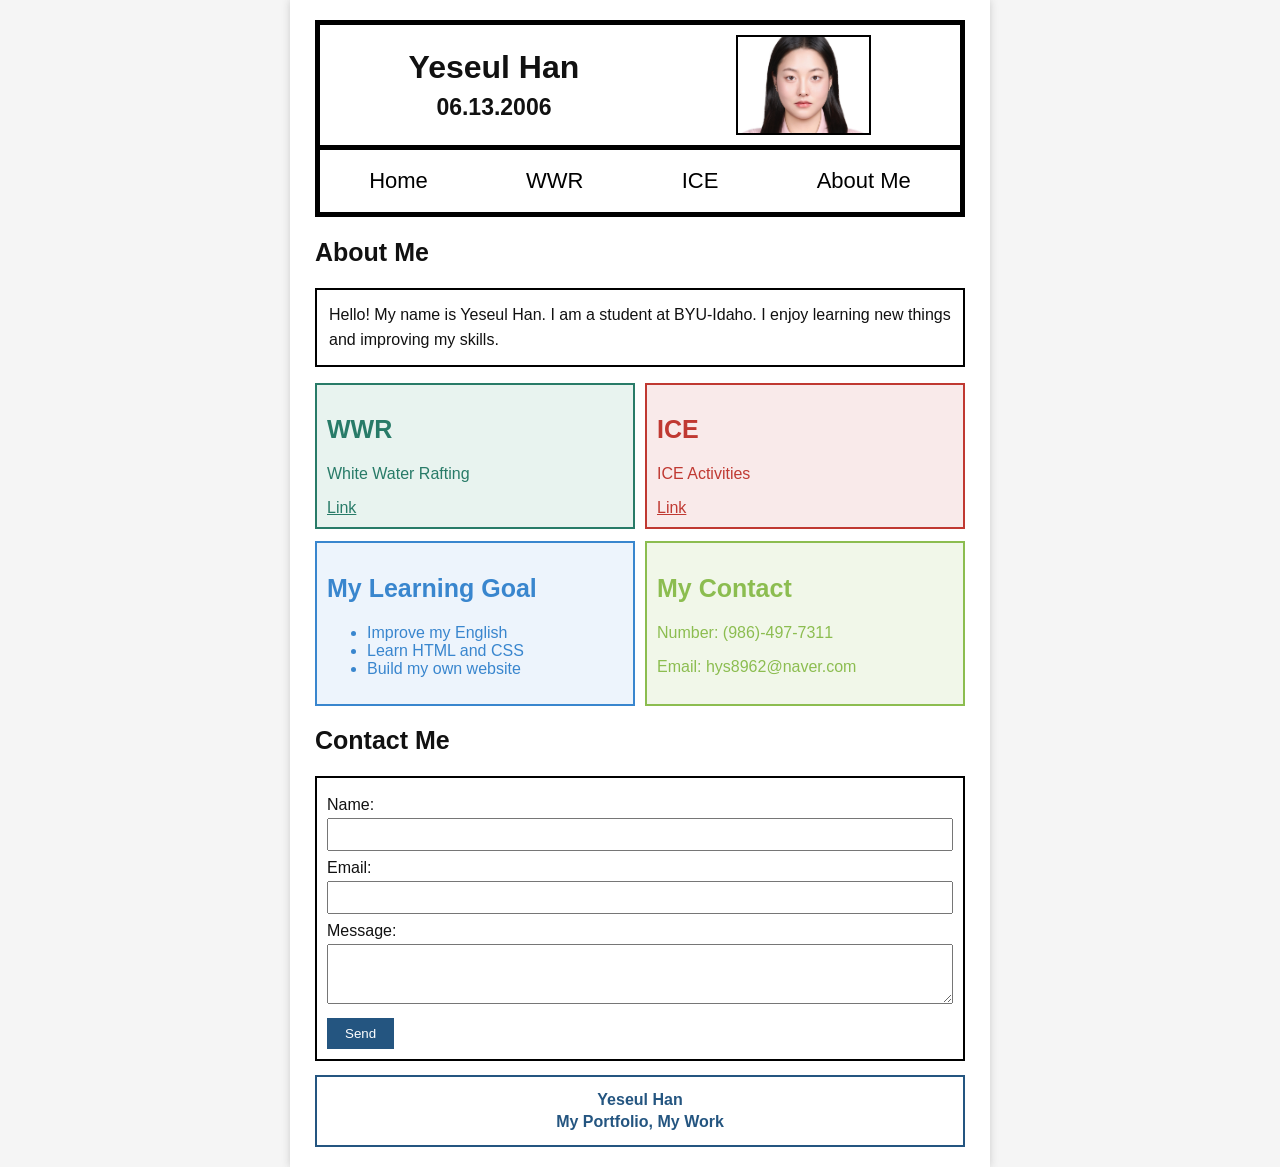
<file: index.html>
<!DOCTYPE html>
<html lang="en">
<head>
    <meta charset="UTF-8">
    <meta name="viewport" content="width=device-width, initial-scale=1.0">
    <title>Yeseul Han | My Portfolio</title>
    <link rel="stylesheet" href="styles/style.css">
</head>

<body>
    <div id="content">

        <header>
            <div class="top">
                <div class="name">
                    <h1>Yeseul Han</h1>
                    <p>06.13.2006</p>
                </div>

                <img src="images/wwr/images/profile.jpg" alt="My profile picture">
            </div>

            <nav>
                <a href="index.html">Home</a>
                <a href="wwr/index.html">WWR</a>
                <a href="ice.html">ICE</a>
                <a href="aboutme.html">About Me</a>
            </nav>
        </header>

        <main>
            <section id="about">
                <h2>About Me</h2>
                <p>
                    Hello! My name is Yeseul Han.
                    I am a student at BYU-Idaho.
                    I enjoy learning new things and improving my skills.
                </p>
            </section>

            <div class="two-columns">
                <section class="wwr">
                    <h2>WWR</h2>
                    <p>White Water Rafting</p>
                    <a href="wwr/index.html">Link</a>
                </section>

                <section class="ice">
                    <h2>ICE</h2>
                    <p>ICE Activities</p>
                    <a href="ice.html">Link</a>
                </section>
            </div>

            <div class="two-columns">
                <section class="learning">
                    <h2>My Learning Goal</h2>
                    <ul>
                        <li>Improve my English</li>
                        <li>Learn HTML and CSS</li>
                        <li>Build my own website</li>
                    </ul>
                </section>

                <section class="contact-info">
                    <h2>My Contact</h2>
                    <p>Number: (986)-497-7311</p>
                    <p>Email: hys8962@naver.com</p>
                </section>
            </div>

            <section class="contact-form">
                <h2>Contact Me</h2>

                <form action="#" method="get">
                    <label for="name">Name:</label>
                    <input type="text" id="name" name="name">

                    <label for="email">Email:</label>
                    <input type="email" id="email" name="email">

                    <label for="message">Message:</label>
                    <textarea id="message" name="message"></textarea>

                    <button type="submit">Send</button>
                </form>
            </section>
        </main>

        <footer>
            <p>Yeseul Han</p>
            <p>My Portfolio, My Work</p>
        </footer>

    </div>
</body>
</html>
</file>
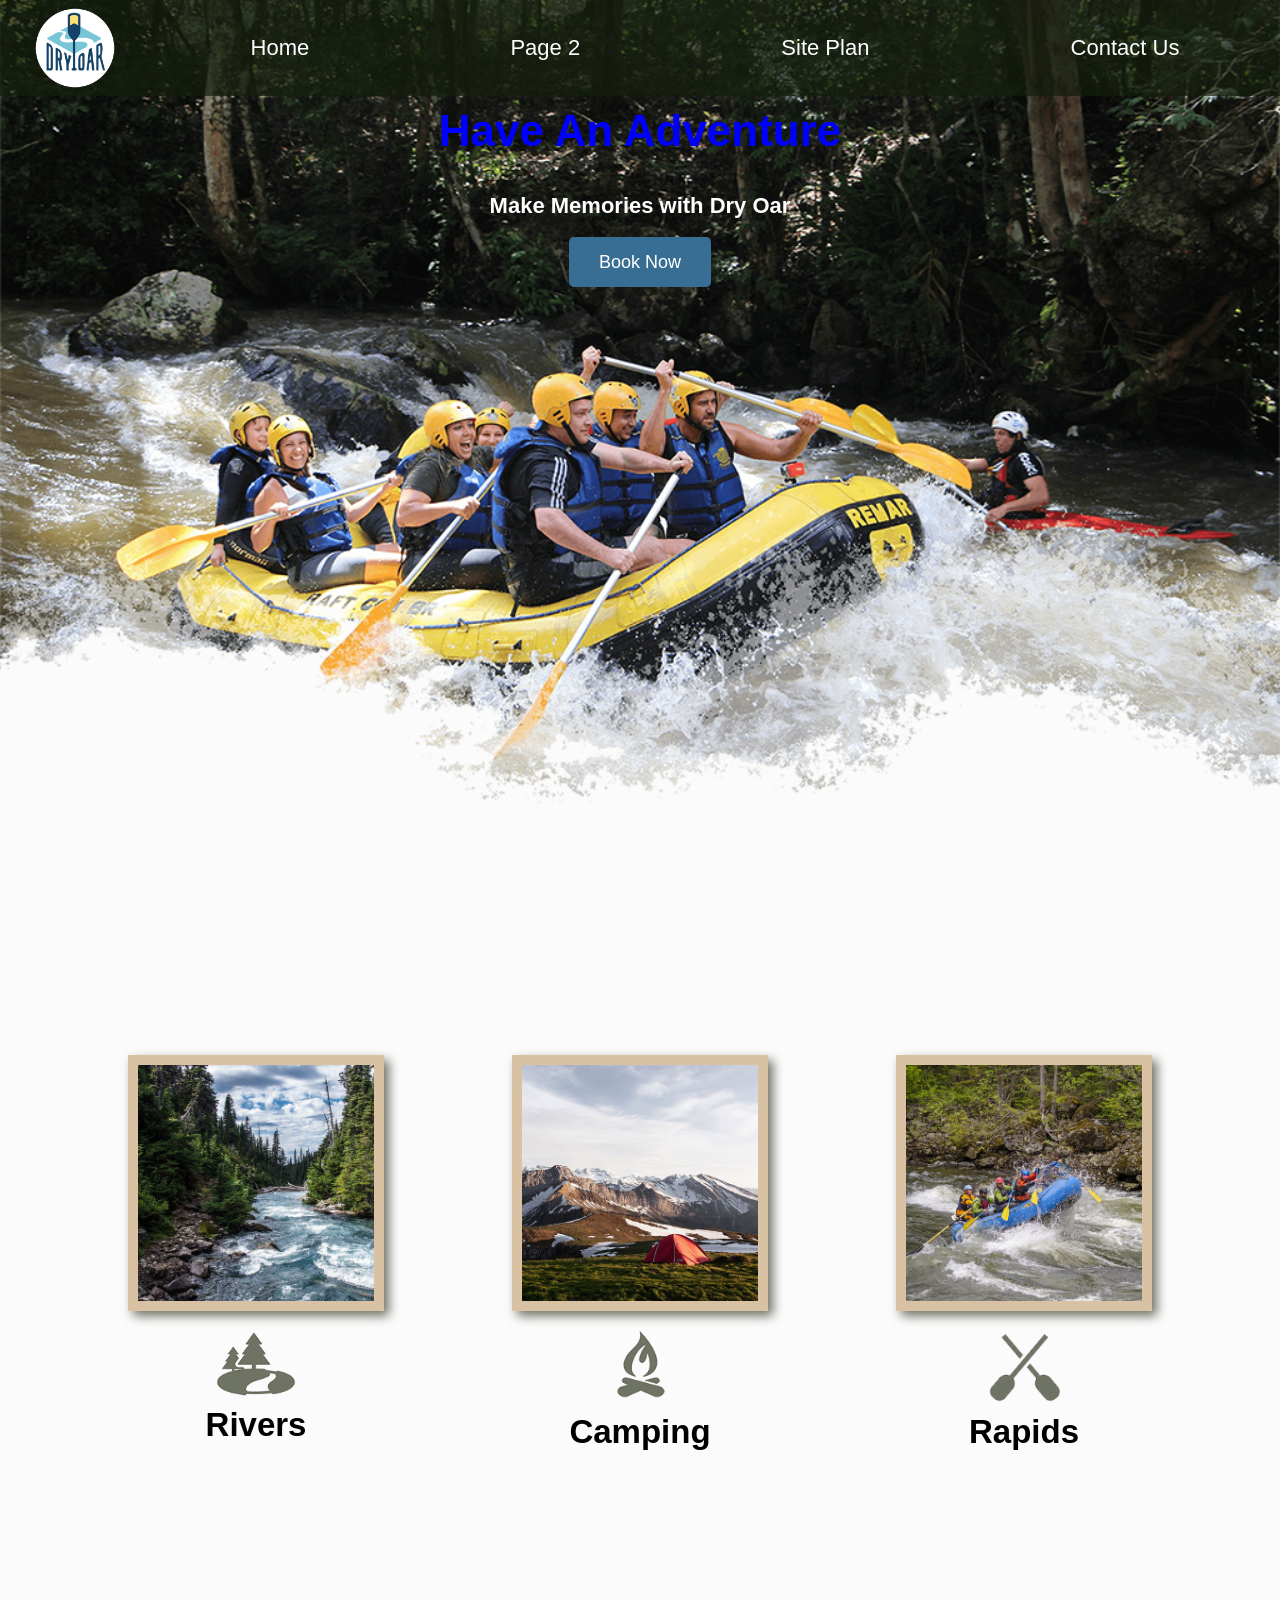
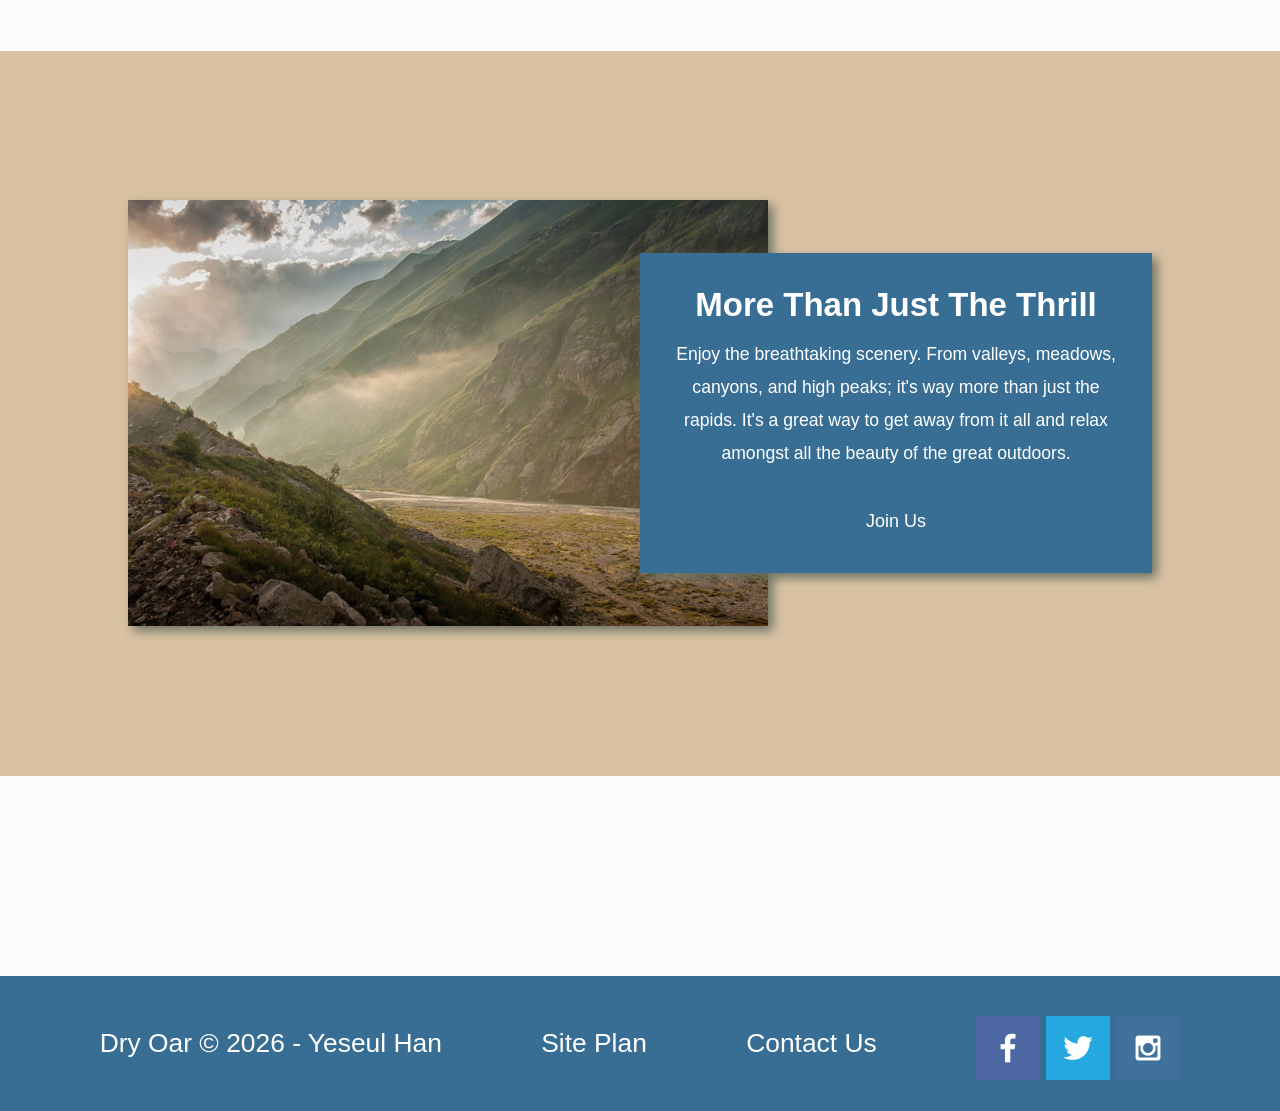
<file: images/wwr/index.html>
<!DOCTYPE html>
<html lang="en">
<head>
    <meta charset="UTF-8">
    <meta name="viewport" content="width=device-width, initial-scale=1.0">
    <title>Whitewater Rafting Vacations | Dry Oar Boating | Home</title>
    <link rel="stylesheet" href="styles/style.css">
</head>

<body>
    <div id="content">

        <header>
            <a id="logo_link" href="index.html">
                <img class="logo" src="images/logo.png" alt="Dry Oar Logo">
            </a>

            <nav>
                <a href="index.html">Home</a>
                <a href="#">Page 2</a>
                <a href="site-plan-rafting.html">Site Plan</a>
                <a href="contactus.html">Contact Us</a>
            </nav>
        </header>

        <div id="hero">
            <div id="hero-box">
                <img id="hero-img" src="images/hero.png" alt="People enjoying white water rafting">
            </div>

            <section id="hero-msg">
                <h1 class="home-title">Have An Adventure</h1>
                <h4>Make Memories with Dry Oar</h4>

                <div class="button-box">
                    <a class="book" href="contactus.html">Book Now</a>
                </div>
            </section>
        </div>

        <main class="home-grid">

            <section class="rivers-card">
                <img class="card-img" src="images/rivers.jpg" alt="river in forest">
                <img class="icon" src="images/river_icon.png" alt="river icon">
                <h2>Rivers</h2>
            </section>

            <section class="camping-card">
                <img class="card-img" src="images/camping.jpg" alt="tent in mountains">
                <img class="icon" src="images/fire_icon.png" alt="fire icon">
                <h2>Camping</h2>
            </section>

            <section class="rapids-card">
                <img class="card-img" src="images/rapids.jpg" alt="rafting boat">
                <img class="icon" src="images/oars.png" alt="oars icon">
                <h2>Rapids</h2>
            </section>

            <div id="background"></div>

            <img class="mountains" src="images/mountains.jpg" alt="Misty mountains">

            <section class="msg">
                <h2>More Than Just The Thrill</h2>
                <p>
                    Enjoy the breathtaking scenery. From valleys, meadows, canyons, and high peaks;
                    it's way more than just the rapids. It's a great way to get away from it all and
                    relax amongst all the beauty of the great outdoors.
                </p>
                <a class="join" href="rivers.html">Join Us</a>
            </section>

        </main>

        <footer>
            <p>Dry Oar &copy; 2026 - Yeseul Han</p>
            <p><a href="site-plan-rafting.html">Site Plan</a></p>
            <p><a href="contactus.html">Contact Us</a></p>

            <div class="social">
                <a href="https://facebook.com" target="_blank">
                    <img src="images/facebook.png" alt="fb icon">
                </a>

                <a href="https://twitter.com" target="_blank">
                    <img src="images/twitter.png" alt="twitter icon">
                </a>

                <a href="https://instagram.com" target="_blank">
                    <img src="images/instagram.png" alt="instagram icon">
                </a>
            </div>
        </footer>

    </div>
</body>
</html>
</file>
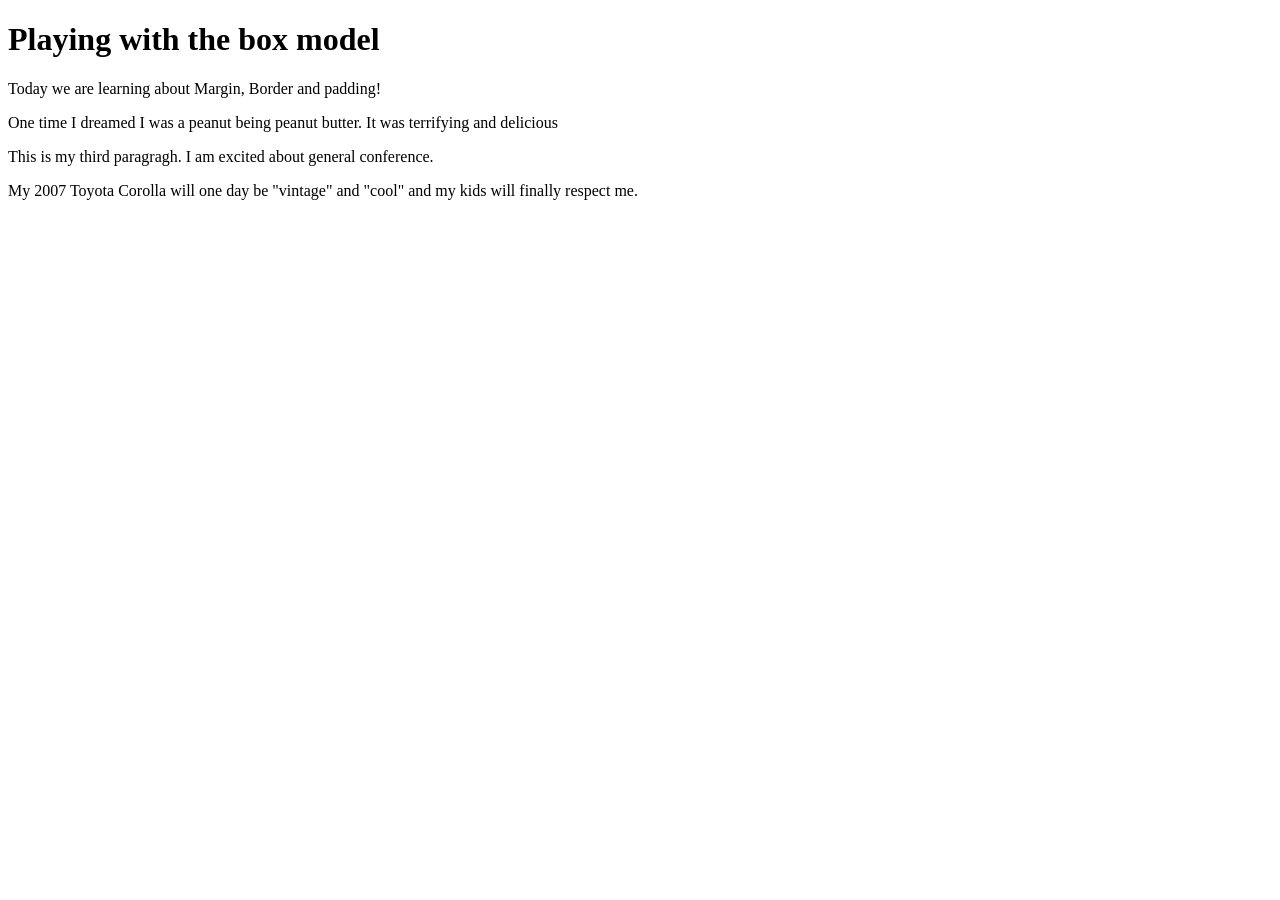
<file: ice/box-model.html>
<!DOCTYPE html>
<html lang="en">
    <head>

    </head>
    <body>
        <h1>Playing with the box model</h1>
        <p>Today we are learning about Margin, Border and padding!</p>
        <p id="product descriptiion">One time I dreamed I was a peanut being peanut butter. It was terrifying and delicious</p>
        <p>This is my third paragragh. I am excited about general conference.</p>
        <div>
            <p>My 2007 Toyota Corolla will one day be "vintage" and "cool" and my kids will finally respect me.</p>
        </div>
    </body>
</html>
</file>
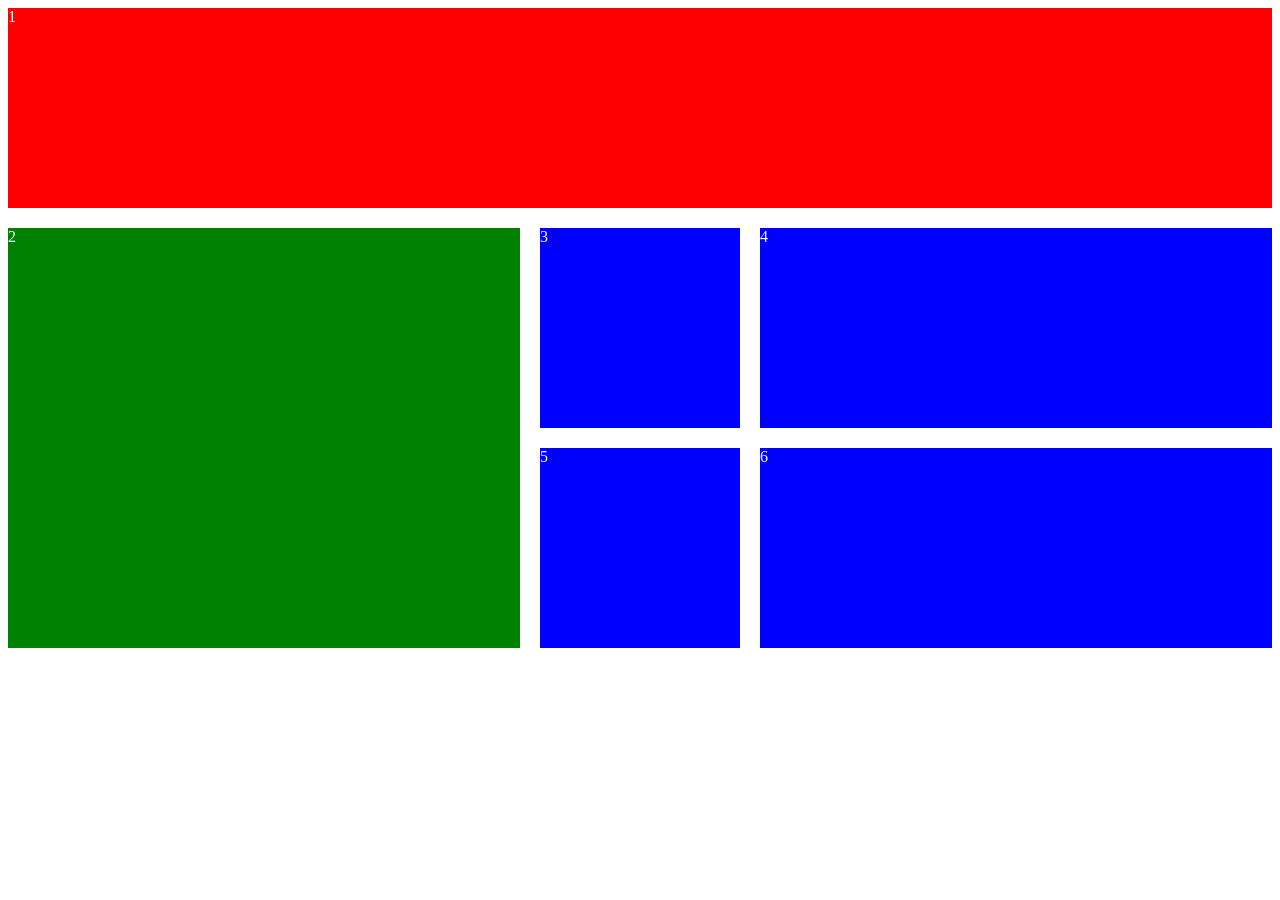
<file: ice/grid-intro.html>
<!DOCTYPE html>
<html lang=""en>
<head>
    <title>Document</title>
    <style>
        div {
            height: 200px;
            background-color: blue;
            color: white
        }
        
        body {
            display: grid;
            grid-template-columns: 1fr 200px 1fr;
            gap: 20px;
        }

        #first-div {
            background-color: red;
            grid-column: 1 / 4;
        } 

        div:nth-child(2) {
            background-color: green;
            grid-row: 2 / 4;
            height: 100%;
        }
    </style>
</head>
<body>
    <div id="first-div">1</div>
    <div>2</div>
    <div>3</div>
    <div>4</div>
    <div>5</div>
    <div>6</div>
</body>
</html>
</file>
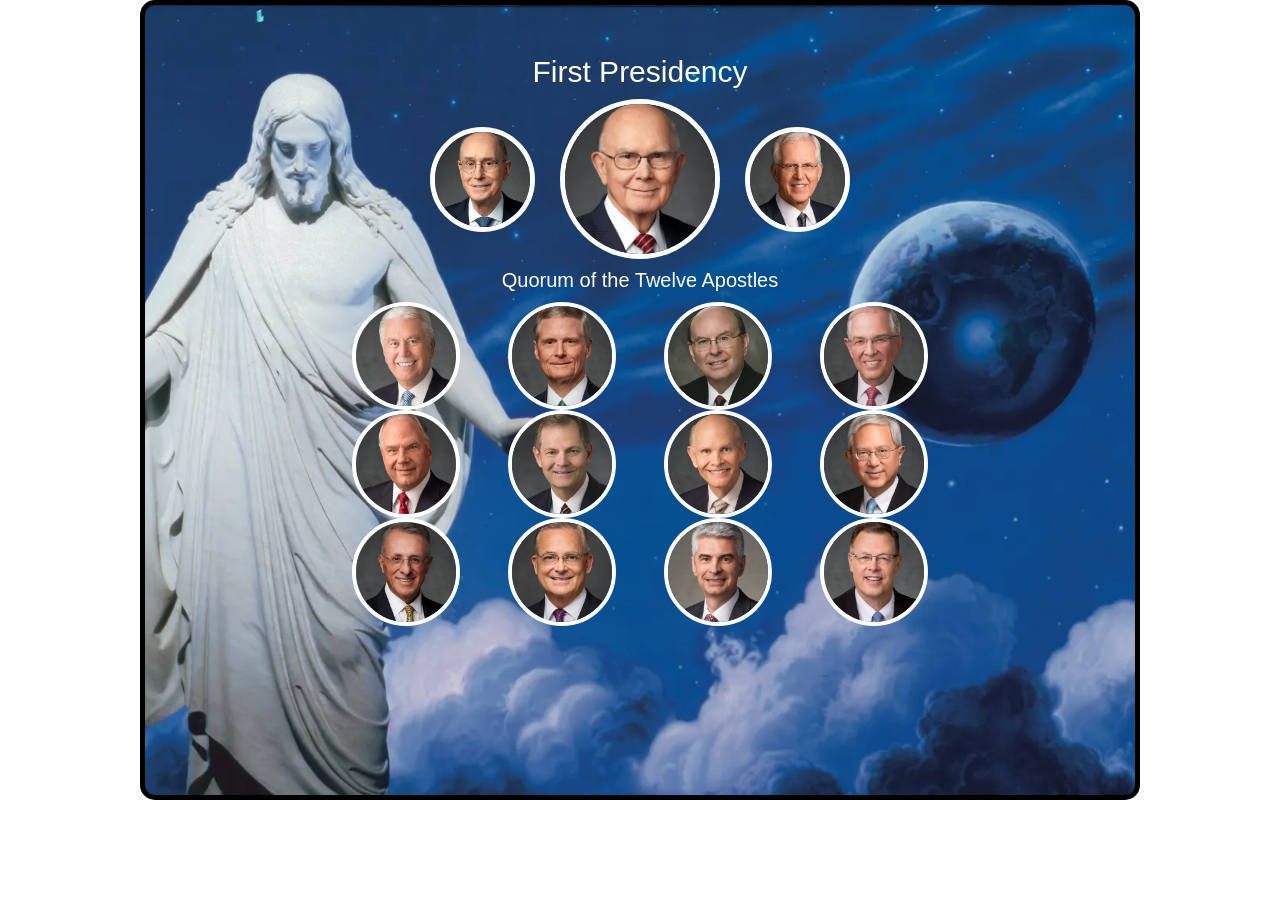
<file: ice/apostle_spotlight/apostles.html>
<!DOCTYPE html>
<html lang="en">
<head>
    <meta charset="UTF-8">
    <meta name="viewport" content="width=device-width, initial-scale=1.0">
    <title>Apostles Spotlights</title>
    <style>

        body {
            display: flex;
            justify-content: center;
            margin: 0;
        }
        #apostles-section {
            background-image: url('images/christus.webp');
            background-size: cover;
            background-position: center;
            width: 1000px;
            height: 800px;
            border: 5px solid black;
            border-radius: 15px;
            padding: 50px;
            box-sizing: border-box;
        }

        h1, h2 {
            color: white;
            text-align: center;
            font-weight: normal;
            font-family: Arial, sans-serif;
        }

        h1 {
            font-size: 30px;
            margin:0 0 10px;
        }

        h2 {
            font-size: 20px;
            margin: 10px 0;
        }

        img {
            border-radius: 100%;
            border: 4px solid white;
            object-fit: cover;
            height: 100px;
            width: 100px;
        }

        #first-presidency {
            display: flex;
            justify-content: center;
            align-items: center;
            gap: 25px;
            width: 100%;
            margin: 0 auto;
        }

        #first-presidency img {
            height: 95px;
            width: 95px;
            flex-shrink: 0;
            border-radius: 50%;
            border: 5px solid white;
            object-fit: cover;
        }


        #first-presidency img:nth-child(2) {
            height: 150px;
            width: 150px;
        }

        #apostles {
            display: grid;
            grid-template-columns: 1fr 1fr 1fr 1fr;
            justify-items: center;
            margin-left: 15%;
            margin-right: 15%;
        }

    </style>
</head>
<body>
    <!-- Insert HTML elements here -->
     <div id="apostles-section">
        <h1>First Presidency</h1>
        <div id="first-presidency">
            <img src="images/eyring.webp" alt="President Eyring">
            <img src="images/oaks.webp" alt="President Oaks">
            <img src="images/christofferson.webp" alt="'President Christofferson">
        </div>
        <h2>Quorum of the Twelve Apostles</h2>
        <div id="apostles">
            <img src="images/uchtdorf.webp" alt="apostle">
            <img src="images/bednar.webp" alt="apostle">
            <img src="images/cook.webp" alt="apostle">
            <img src="images/anderson.webp" alt="apostle">
            <img src="images/rasband.webp" alt="apostle">
            <img src="images/stevenson.webp" alt="apostle">
            <img src="images/renlund.webp" alt="apostle">
            <img src="images/gong.webp" alt="apostle">
            <img src="images/soares.webp" alt="apostle">
            <img src="images/kearon.webp" alt="apostle">
            <img src="images/causse.webp" alt="apostle">
            <img src="images/gilbert.webp" alt="apostle">
        </div>

</body>
</html>
</file>
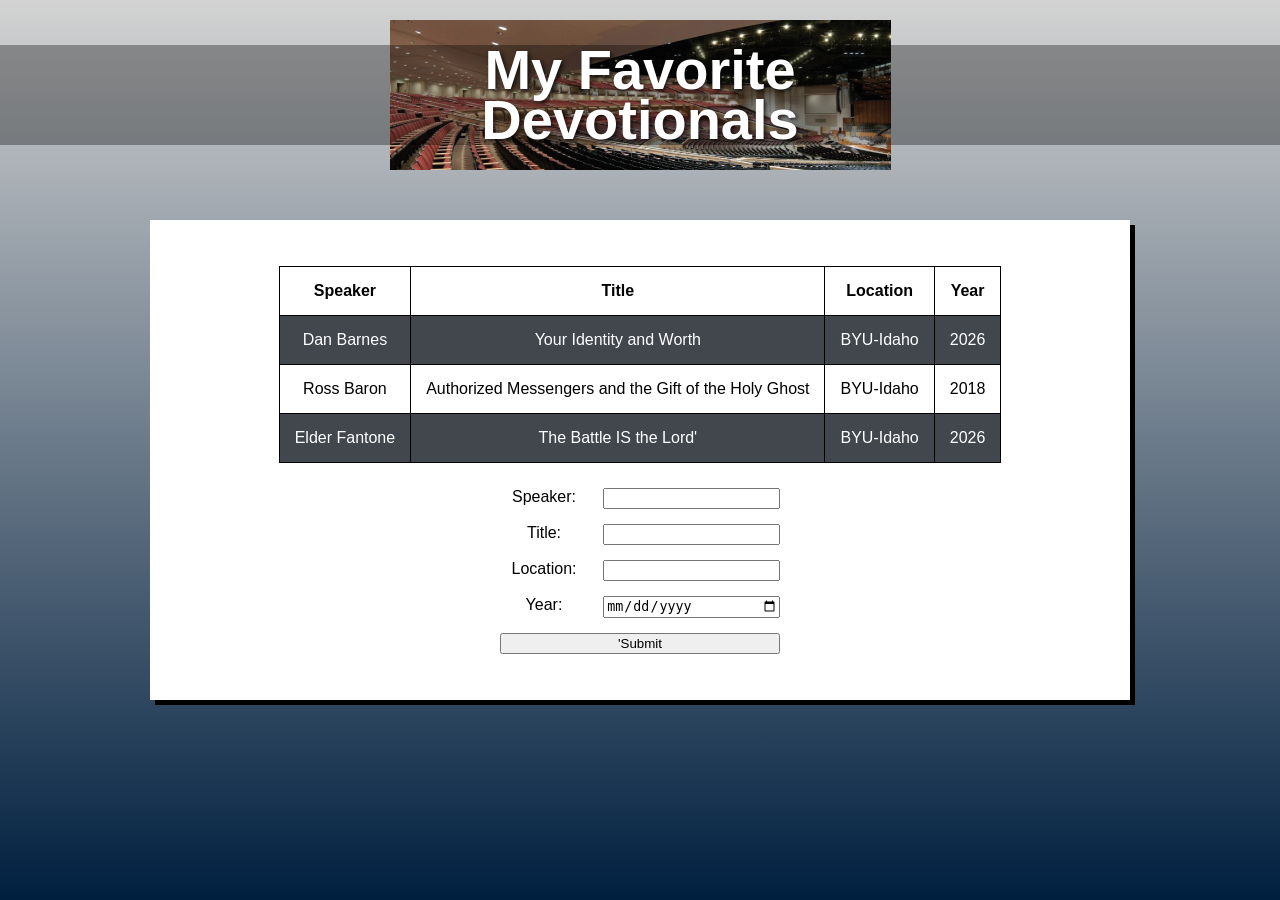
<file: ice/favorite_devo/favdevo.html>
<!DOCTYPE html>
<html lang="en">
<head>
  <meta charset="UTF-8" />
  <meta name="viewport" content="width=device-width, initial-scale=1.0"/>
  <title>My Favorite Devotionals</title>
  <link rel="stylesheet" href="styles/styles.css" />
</head>
<body>
  <div class="container">
    <header class="header">
      <div class="header-image">
        <h1>My Favorite<br>Devotionals</h1>
      </div>
    </header>
    <main>
      <div class="content-box">
        <!-- Add your devotional content here -->
        <table>
          <!--tr is table row-->
          <tr>
            <th>Speaker</th>
            <th>Title</th>
            <th>Location</th>
            <th>Year</th>
          </tr>
          <tr>
            <td>Dan Barnes</td>
            <td>Your Identity and Worth</td>
            <td>BYU-Idaho</td>
            <td>2026</td>
          </tr>
          <tr>
            <td>Ross Baron</td>
            <td>Authorized Messengers and the Gift of the Holy Ghost</td>
            <td>BYU-Idaho</td>
            <td>2018</td>
          </tr>
          <tr>
            <td>Elder Fantone</td>
            <td>The Battle IS the Lord'</td>
            <td>BYU-Idaho</td>
            <td>2026</td>
          </tr>
        </table>
        <form>
          <label for="speaker">Speaker: </label>
          <input type="text" id="speaker" required>

          <label for="title">Title: </label>
          <input type="text" id="title">

          <label for="location">Location: </label>
          <input type="text" id="location">

          <label for="year">Year: </label>
          <input type="date" id="year">

          <input type="submit" value="'Submit">
        </form>
      </div>
    </main>
  </div>
</body>
</html>
</file>
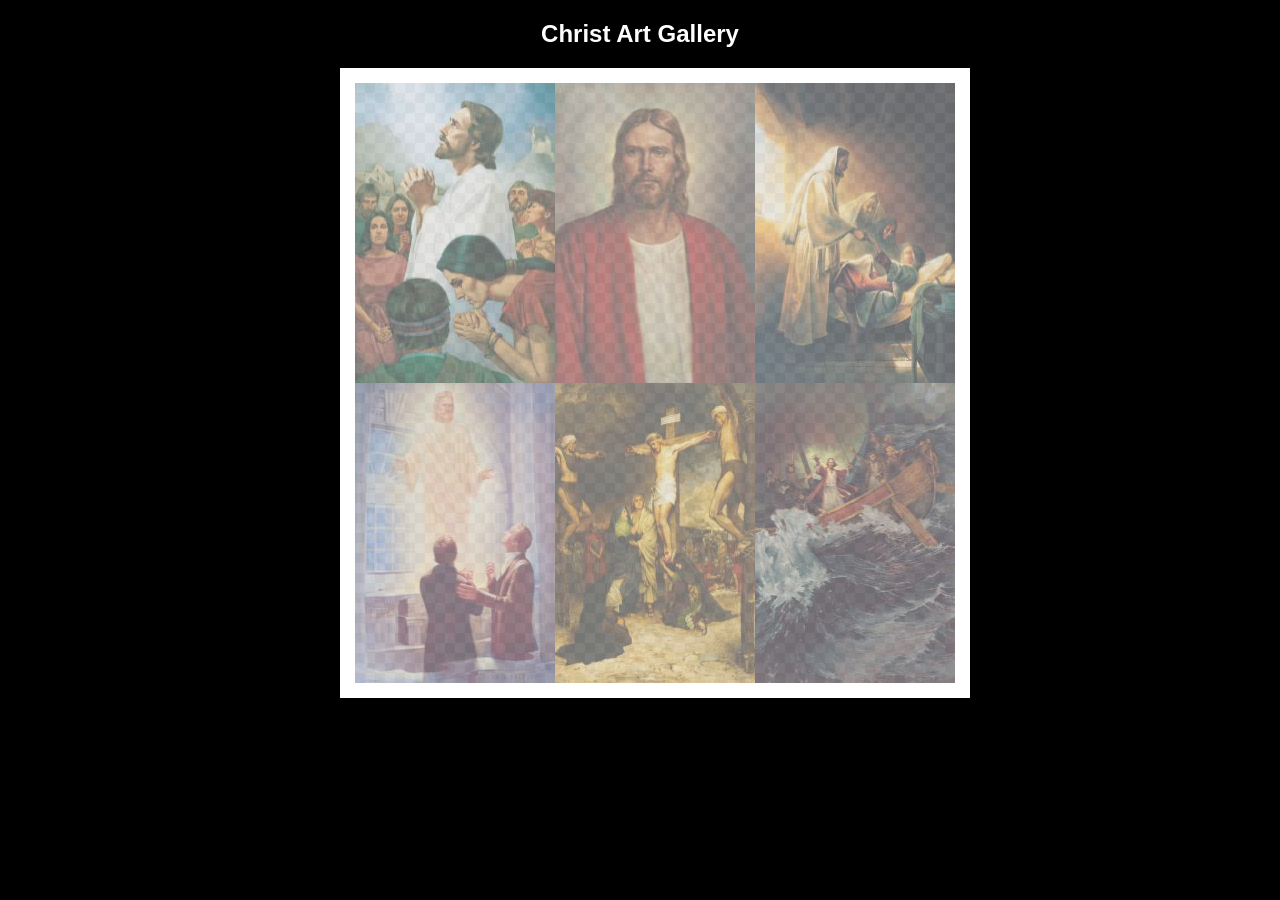
<file: ice/gallery/gallery.html>
<!DOCTYPE html>
<html lang="en">
<head>
    <meta charset="UTF-8">
    <meta name="viewport" content="width=device-width, initial-scale=1.0">
    <title>Images of Christ</title>
    <style>
        body {
            background: black;
        }
        #wrapper{
            width: 600px;
            margin: 0 auto;
        }
        nav {
            color: white;
            text-align: center;
            font-family: Haettenschweiler, 'Arial Narrow Bold', sans-serif;
        }
        #gallery{
            display: grid;
            grid-template-columns: 200px 200px 200px;
            border: 15px solid rgb(255, 255, 255);
            width: 100%;
            background-color: #ddd;
            background-image:
                linear-gradient(45deg, #ccc 26%, transparent 26%), 
                linear-gradient(135deg, #ccc 26%, transparent 26%),
                linear-gradient(45deg, transparent 75%, #ccc 75%),
                linear-gradient(135deg, transparent 75%, #ccc 75%);
            background-size: 20px 20px; /* Must be a square */
            background-position: 0 0, 10px 0, 10px -10px, 0px 10px; 
            
        }
        #gallery a {
            cursor: url('images/christus.png'), pointer;
        }
        #gallery img {
            /* make a thumbnail of the image that is 200x300 
               instead of using width and height here to help the page load faster */
            width: 200px; 
            height: 300px;

            opacity:50%;
            display:block;
        }
        #gallery img:hover{
            opacity: 100%;
        }
    </style>
</head>
<body>
    <div id="wrapper">
        <nav>
            <h1>Christ Art Gallery</h1>
        </nav>
        <main>
            <div id="gallery">
                <!--     compressed JPG           compressed JPG 200x300 thumbnail-->
                <a href="images/big/img1.jpg"><img src="images/small/img1.jpg" alt="Christ praying with the Nephites" ></a>
                <a href="images/big/img2.jpg"><img src="images/small/img2.jpg" alt="Jesus the Christ" ></a>
                <a href="images/big/img3.jpg"><img src="images/small/img3.jpg" alt="Jesus Raising the Daughter of Jairus" ></a>
                <a href="images/big/img4.jpg"><img src="images/small/img4.jpg" alt="The Lord Appears in the Kirtland Temple" ></a>
                <a href="images/big/img5.jpg"><img src="images/small/img5.jpg" alt="Crucifixion of Jesus Christ" ></a>
                <a href="images/big/img6.jpg"><img src="images/small/img6.jpg" alt="Jesus Calms the Storm" ></a>
            </div>
        </main>
    </div>
</body>
</html>
</file>
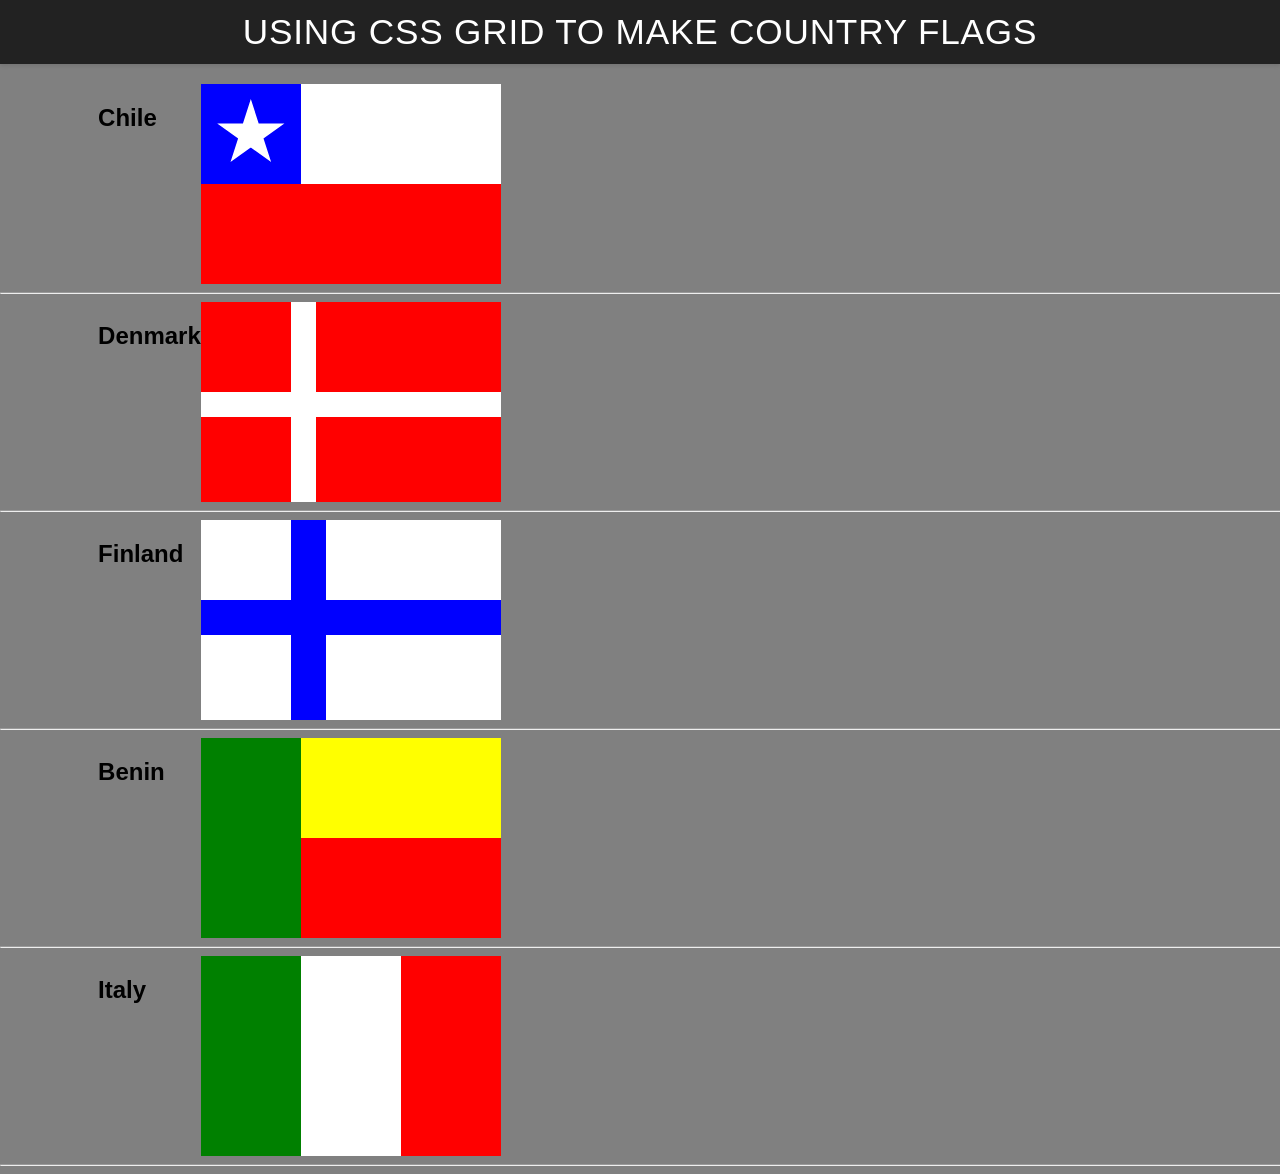
<file: ice/grid_flags/flags.html>
<!DOCTYPE html>
<html lang="en">

<head>
    <meta charset="UTF-8">
    <meta name="viewport" content="width=device-width, initial-scale=1.0">
    <title>Flag</title>
    <style>
        body {
            margin: 0;
            font-family: 'Helvetica Neue', sans-serif;
            background-color: gray;
        }

        header {
            background-color: #222;
            color: #fff;
            padding: 0.75rem 1.5rem;
            display: flex;
            align-items: center;
            justify-content: center;
            font-size: 1.1rem;
            letter-spacing: 0.05rem;
            text-transform: uppercase;
            box-shadow: 0 2px 4px rgba(0, 0, 0, 0.1);
        }

        header h1 {
            margin: 0;
            font-weight: 400;
        }
        main {
            display: grid;
            grid-template-columns: .1fr .1fr 1fr .1fr;
            margin-top: 20px;
        }
        hr {
            width: 100%;
            grid-column: 1 / 5;
        }
        h2 {
            grid-column: 2/3;
        }

        #blue {
            background: blue;
            grid-column: 1 / 2;
            display: grid;
            align-items: center;
            justify-items: center;
        }

        #white {
            background: white;
            grid-column: 2 / 4;
        }

        #red {
            background: red;
            grid-column: 1 / 4;
        }

        #chile {
            display: grid;
            grid-template-columns: 1fr 1fr 1fr;
            grid-template-rows: 1fr 1fr;
            height: 200px;
            width: 300px;
        }

        .star {
            width: 70px;
            aspect-ratio: 1;
            background: white;
            clip-path: polygon(50% 0, 79% 90%, 2% 35%, 98% 35%, 21% 90%);
        }

        #denmark {
            display: grid;
            grid-template-columns: 1fr 2fr;
            grid-template-row: 1fr 1fr;
            height: 200px;
            width: 300px;
            background: red;
            gap: 10px;
            position: relative;
        }

        #dred1, #dred2, #dred3, #dred4 {
            background: white;
            position: absolute;
        }

        #dred1 {
            left: 30%;
            top: 0;
            width: 25px;
            height: 100%
        }

        #dred2 {
            left: 0;
            top: 45%;
            width: 100%;
            height: 25px;
        }

        #dred3, #dred4 {
            display: none;
        }

        #finland {
            display: grid;
            grid-template-columns: 1fr 2fr;
            grid-template-rows: 1fr 1fr;
            height: 200px;
            width: 300px;
            background: white;
            position: relative;
        }

        #fwhite1, #fwhite2, #fwhite3, #fwhite4 {
            background: blue;
            position: absolute;
        }

        #fwhite1 {
            left: 30%;
            top: 0;
            width: 35px;
            height: 100%;
        }

        #fwhite2 {
            left: 0;
            top: 40%;
            width: 100%;
            height: 35px;
        }
        
        #hwhite3, #fwhite4 {
            display: none;
        }

        #benin {
            display: grid;
            grid-template-columns: 1fr 2fr;
            grid-template-rows: 1fr 1fr;
            height: 200px;
            width: 300px;
        }

        #bgreen {
            background: green;
            grid-row: 1 / 3;
        }

        #byellow {
            background: yellow;
        }

        #bred {
            background: red;
        }

        #italy {
            display: grid;
            grid-template-columns: 1fr 1fr 1fr;
            height: 200px;
            width: 300px;
        }

        #igreen {
            background: green;
        }

        #iwhite {
            background: white;
        }

        #ired {
            background: red;
        }
    </style>
</head>

<body>
    <header>
        <h1>Using CSS Grid to make Country Flags</h1>
    </header>
    <main>
        <h2>Chile</h2>
        <div id="chile">
            <div id="blue">
                <div class="star"></div>
            </div>
            <div id="white"></div>
            <div id="red"></div>
        </div>
        <hr>

        <h2>Denmark</h2>
        <div id="denmark">
            <div id="dred1"></div>
            <div id="dred2"></div>
            <div id="dred3"></div>
            <div id="dred4"></div>
        </div>
        <hr>

        <h2>Finland</h2>
        <div id="finland">
            <div id="fwhite1"></div>
            <div id="fwhite2"></div>
            <div id="fwhite3"></div>
            <div id="fwhite4"></div>
        </div>
        <hr>

        <h2>Benin</h2>
        <div id="benin">
            <div id="bgreen"></div>
            <div id="byellow"></div>
            <div id="bred"></div>
        </div>
        <hr>

        <h2>Italy</h2>
        <div id="italy">
            <div id="igreen"></div>
            <div id="iwhite"></div>
            <div id="ired"></div>
        </div>
        <hr>
    </main>
</body>

</html>
</file>
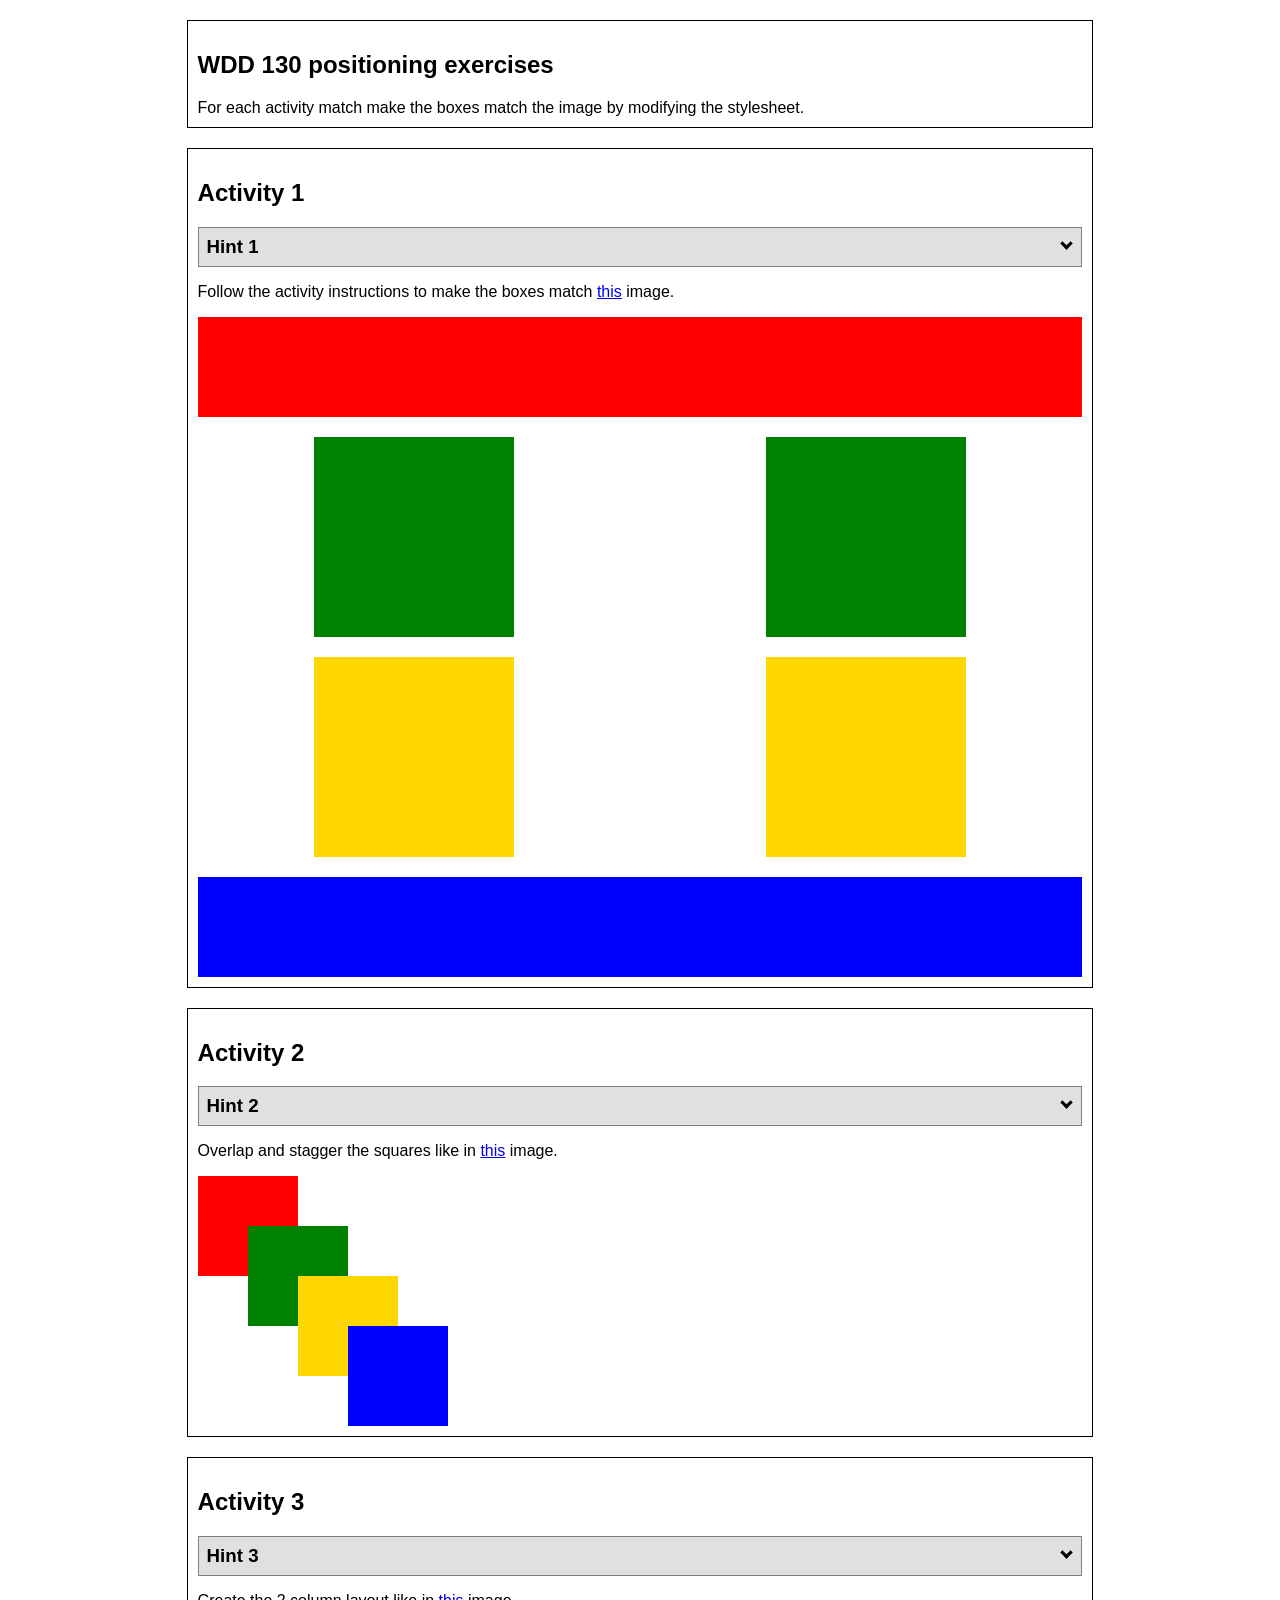
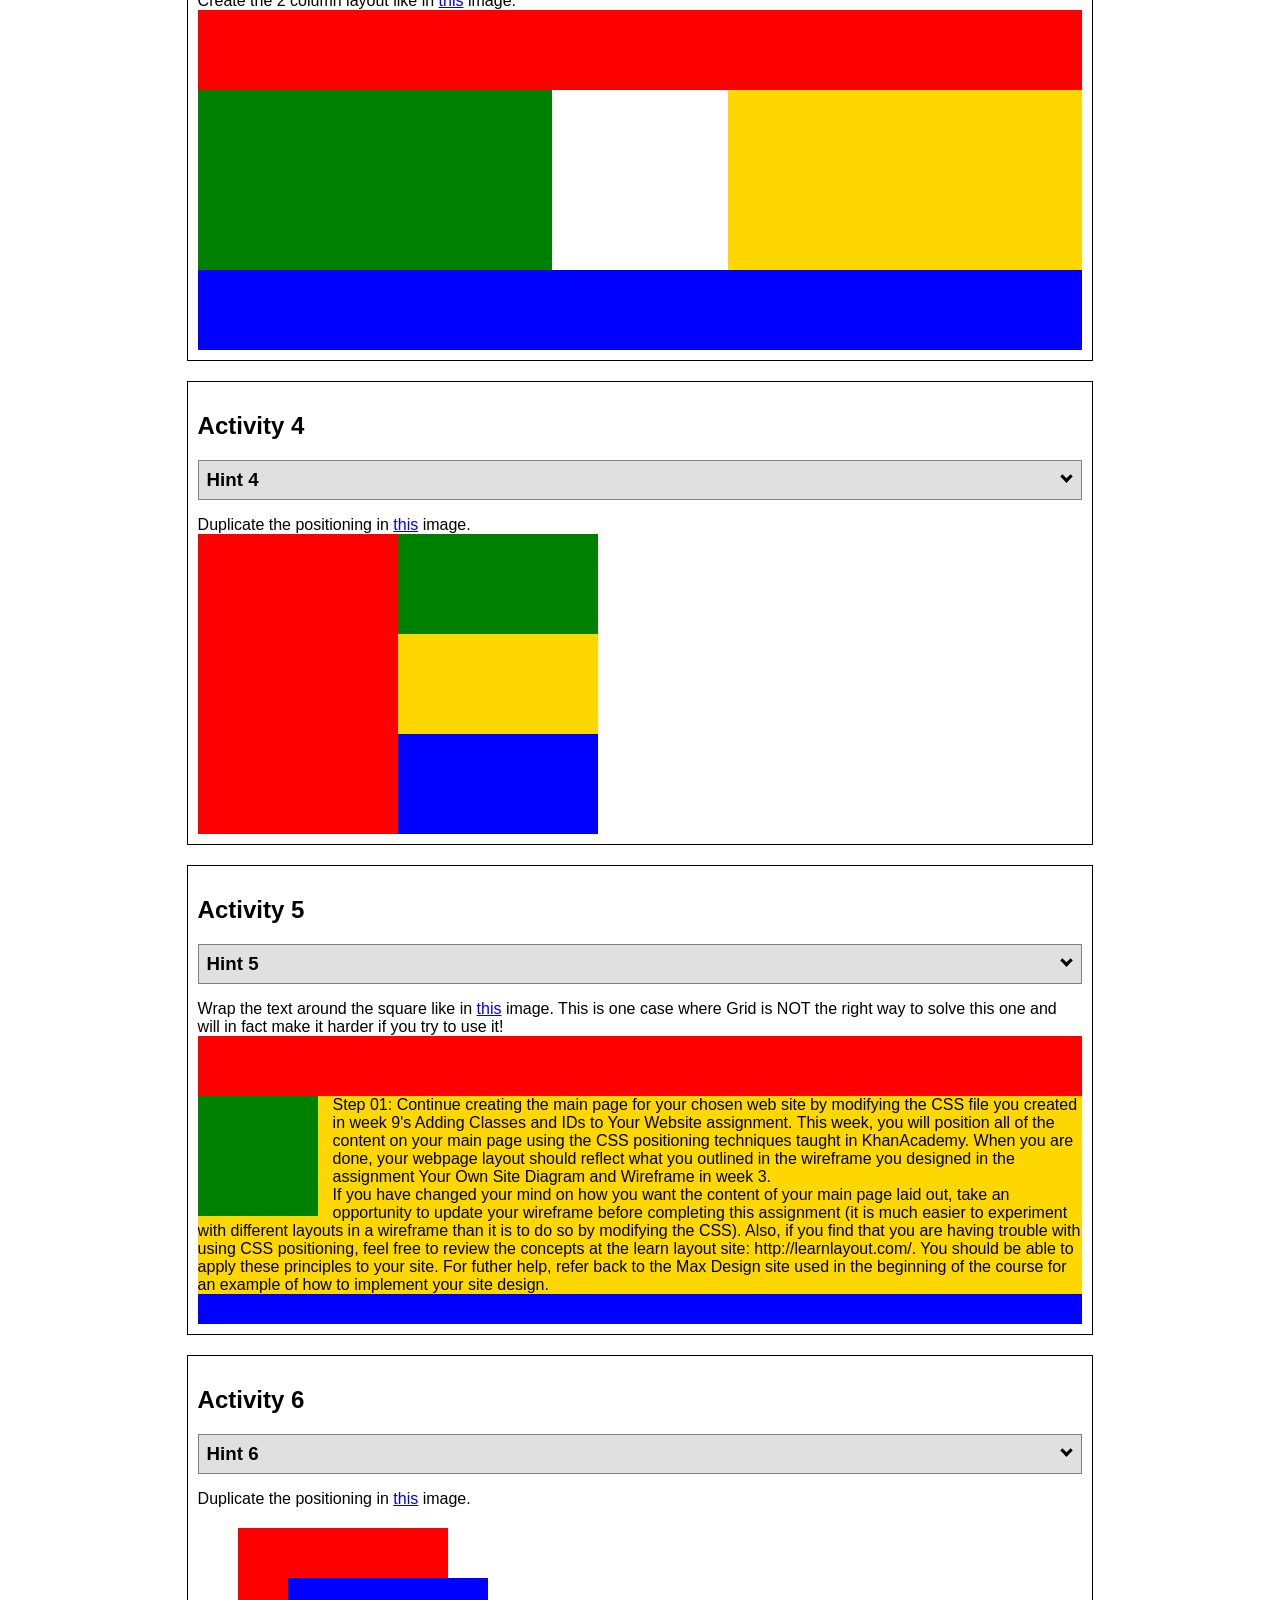
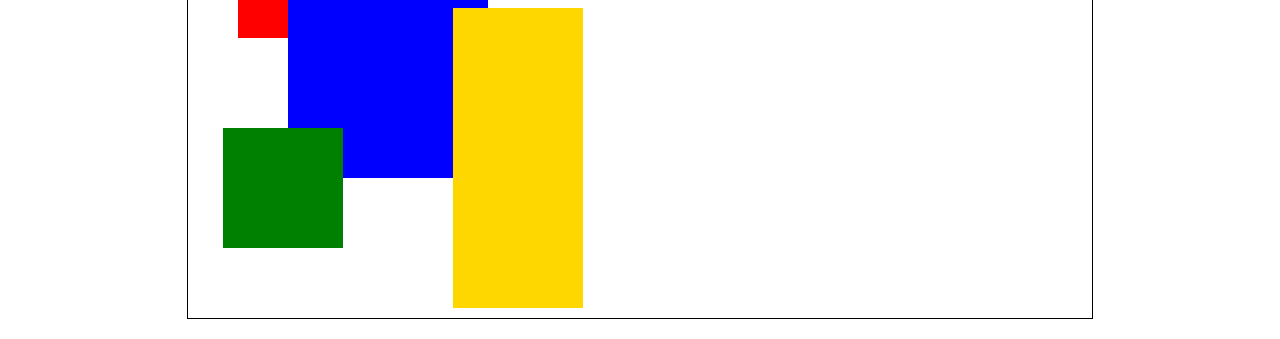
<file: ice/positioning/positioning.html>
<!DOCTYPE html>
<html lang="en">
  <head>
    <!-- HTML - Name: positioning.html -->
    <title>Positioning Activity</title>
    <link rel="stylesheet" type="text/css" href="positionstyles.css" />
  </head>
  <body>
    <div class="activity">
      <h2>WDD 130 positioning exercises</h2>
      For each activity match make the boxes match the image by modifying the stylesheet.</div>
    <div class="activity">
      <h2>Activity 1</h2>
      <section class="hint"><input type="checkbox" ><i></i> <h3>Hint 1</h3><div><p>Use the activity instructions for the firt activity</a></p></div></section>
      <p>Follow the activity instructions to make the boxes match  <a href="images/example1.png" target="_blank">this</a> image.</p>
      <div class="content1" >
        <div class="red1" ></div>
        <div class="green1" ></div>
        <div class="green1" ></div>
        <div class="yellow1"></div>
        <div class="yellow1"></div>
        <div class="blue1"></div>
      </div>
    </div>
    <div class="activity">
      <h2>Activity 2</h2>
      <section class="hint"><input type="checkbox" > <h3>Hint 2</h3><i></i><div>
      <ul>
      <li>grid-template-columns: 50px 50px 50px 50px 50px </li></ul></div></section>
      <p>Overlap and stagger the squares like in <a href="images/example2.png" target="_blank">this</a> image.</p>
      <div class="content2" >
        <div class="red2" ></div>
        <div class="green2" ></div>
        <div class="yellow2"></div>
        <div class="blue2"></div>
      </div>
    </div>
    <div class="activity">
      <h2>Activity 3</h2>
      <section class="hint"><input type="checkbox" > <h3>Hint 3</h3><i></i><div><p>This one is going to be best solved with CSS Grid. Remember to make the boxes the right width first...then start moving them around. </p><h4>Properties used:</h4><ul><li>display:grid;</li><li>grid-template-columns:</li><li>grid-column-gap:</li>
        <li>grid-column:</li>  </ul></div></section>
      Create the 2 column layout like in <a href="images/example3.png" target="_blank">this</a>  image.
      <div class="content3" >
        <div class="red3" ></div>
        <div class="green3" ></div>
        <div class="yellow3"></div>
        <div class="blue3"></div>
      </div>
    </div>
    <div class="activity">
      <h2>Activity 4</h2>
      <section class="hint"><input type="checkbox" > <h3>Hint 4</h3><i></i><div><p>For the others we have been primarily concerned with width. For this one you will need to adjust height as well. </p><h4>Properties used:</h4><ul><li>display:grid;</li><li>grid-template-columns:</li><li>grid-row:</li></ul></div></section>
      Duplicate the positioning in <a href="images/example4.png" target="_blank">this</a> image. 
      <div class="content4" >
        <div class="red4" ></div>
        <div class="green4" ></div>
        <div class="yellow4"></div>
        <div class="blue4"></div>
      </div>
    </div>

    <div class="activity">
      <h2>Activity 5</h2>
      <section class="hint"><input type="checkbox" > <h3>Hint 5</h3><i></i><div><p>Grid is <strong>not</strong> the right way to do this.  In fact there is only one way to really do that...and that is with float. Remember that we float the thing we want the text to wrap around.  Also remember to start by making all the shapes the right size and shape.</p><h4>Properties used:</h4><ul><li>float: left;</li></ul></div></section>
      Wrap the text around the square like in <a href="images/example5.png" target="_blank">this</a> image. This is one case where Grid is NOT the right way to solve this one and will in fact make it harder if you try to use it!
      <div class="content5" >
        <div class="red5" ></div>
        <div class="green5" ></div>
        <div class="yellow5">Step 01: Continue creating the main page for your chosen web site by modifying the CSS file you created in week 9's Adding Classes and IDs to Your Website assignment. This week, you will position all of the content on your main page using the CSS positioning techniques taught in KhanAcademy. When you are done, your webpage layout should reflect what you outlined in the wireframe you designed in the assignment Your Own Site Diagram and Wireframe in week 3. <br />
          If you have changed your mind on how you want the content of your main page laid out, take an opportunity to update your wireframe before completing this assignment (it is much easier to experiment with different layouts in a wireframe than it is to do so by modifying the CSS). Also, if you find that you are having trouble with using CSS positioning, feel free to review the concepts at the learn layout site: http://learnlayout.com/. You should be able to apply these principles to your site. For futher help, refer back to the Max Design site used in the beginning of the course for an example of how to implement your site design.</div>
        <div class="blue5"></div>
      </div>
    </div>
    <div class="activity">
      <h2>Activity 6</h2>
      <section class="hint"><input type="checkbox" > <h3>Hint 6</h3><i></i><div><p>This one is all about visualizing the grid behind the layout. If you are having a hard time doing that first: all the sizes are even multiples of 100, and second here is another example with the lines drawn: <a href="images/example6-hint.png" target="_blank">example 6 with lines</a>. For this one you will find it easiest if you use px for the column width. You can also use <kbd>z-index</kbd> to control the element layering.    </p><h4>Properties used:</h4><ul><li>display:grid;</li><li>grid-template-columns:</li><li>grid-column:</li><li>grid-row:</li><li><a href="https://www.w3schools.com/cssref/pr_pos_z-index.asp" target="_blank">z-index:</a></li></ul></div></section>
      Duplicate the positioning in <a href="images/example6.png" target="_blank">this</a> image.
      <div class="content6" >
        <div class="red6" ></div>
        <div class="green6" ></div>
        <div class="yellow6"></div>
        <div class="blue6"></div>
      </div>
    </div>
  </body>
</html>
</file>
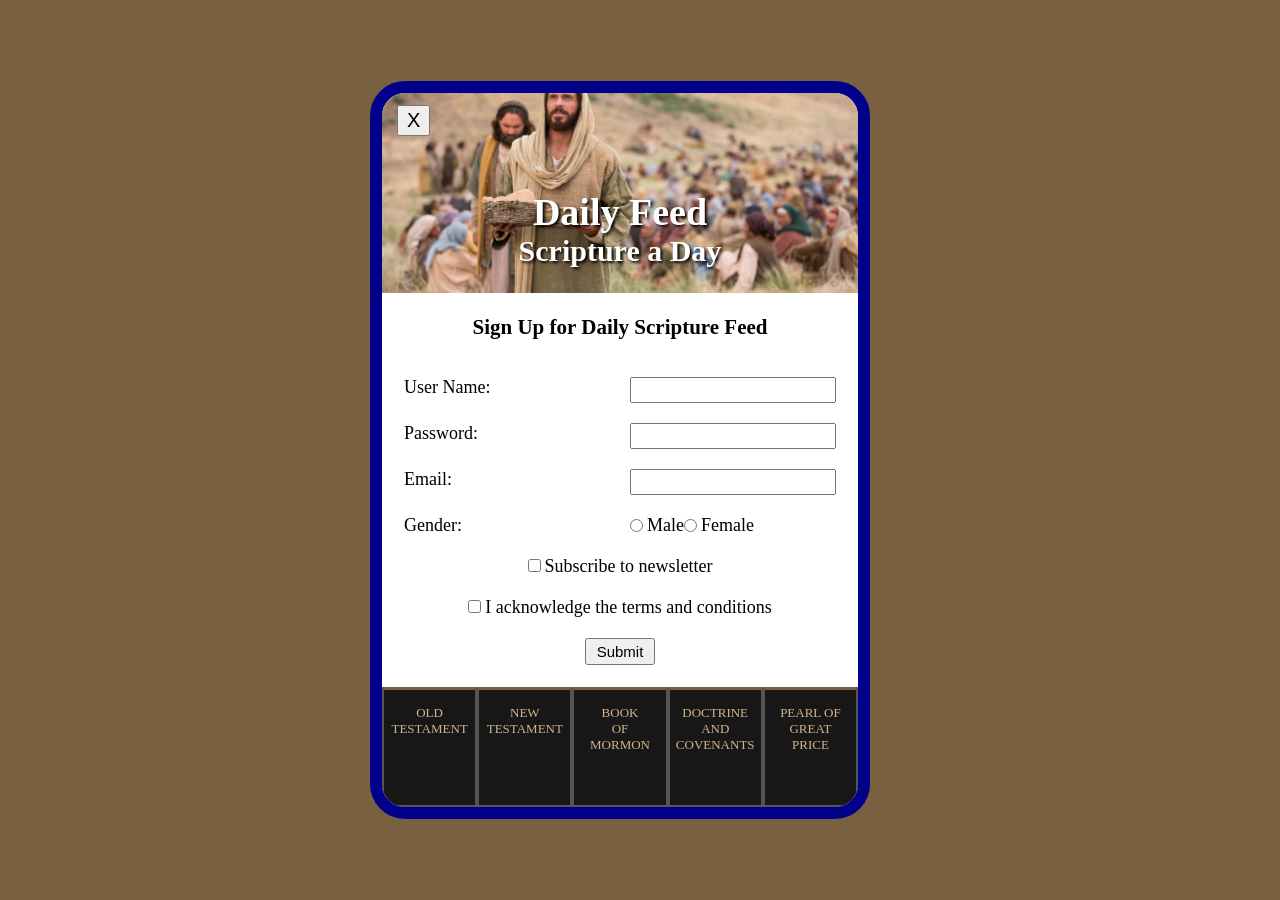
<file: ice/signup/signup.html>
<!DOCTYPE html>
<html lang="en">

<head>
    <meta charset="UTF-8">
    <meta name="viewport" content="width=device-width, initial-scale=1.0">
    <title>Daily Feed Sign Up</title>

    <style>
        * {
            margin: 0;
            padding: 0;
            box-sizing: border-box;
        }

        body {
            background: rgb(120, 96, 64);
            display: flex;
            justify-content: center;
            align-items: center;
            min-height: 100vh;
            font-family: Georgia, serif;
        }

        #formContainer {
            position: relative;
            width: 500px;
            border: 12px solid darkblue;
            border-radius: 35px;
            background-color: white;
            overflow: hidden;
        }

        header {
            background-image: url("images/jesus_feeds_5000.jpeg");
            background-size: cover;
            background-position: center;
            height: 200px;
            display: flex;
            flex-direction: column;
            justify-content: flex-end;
            align-items: center;
            padding-bottom: 25px;
        }

        h1, h2 {
            text-align: center;
            color: white;
            text-shadow: 2px 2px 3px black;
        }

        h1 {
            font-size: 38px;
        }

        h2 {
            font-size: 30px;
        }

        h3 {
            text-align: center;
            padding: 22px;
            font-size: 21px;
        }

        #closeBtn {
            position: absolute;
            top: 12px;
            left: 15px;
            font-size: 20px;
            padding: 2px 8px;
            cursor: pointer;
            z-index: 2;
        }

        #myForm {
            display: grid;
            grid-template-columns: 1fr 1fr;
            gap: 20px;
            padding: 15px 22px 22px;
            background-color: white;
        }

        #myForm label {
            font-size: 18px;
        }

        #myForm input[type="text"],
        #myForm input[type="password"],
        #myForm input[type="email"] {
            width: 100%;
            height: 26px;
            font-size: 16px;
        }

        #myForm div {
            display: flex;
            align-items: center;
        }

        #myForm input[type="radio"] {
            margin-right: 4px;
        }

        section {
            grid-column: 1 / 3;
            justify-self: center;
            text-align: center;
        }

        section label {
            font-size: 17px;
        }

        section button {
            padding: 3px 10px;
            font-size: 15px;
            cursor: pointer;
        }

        #scriptures {
            display: flex;
            justify-content: space-between;
            background-color: #171717;
            min-height: 120px;
        }

        #scriptures a {
            flex: 1;
            text-align: center;
            color: tan;
            text-decoration: none;
            font-size: 13px;
            padding: 15px 5px;
            border: 2px solid #555;
            border-top: 3px solid #786040;
        }

        #scriptures a:hover {
            background-color: #333;
        }

        #output {
            color: black;
            margin: 20px;
        }

        @media (max-width: 520px) {
            #formContainer {
                width: 95%;
            }

            #scriptures a {
                font-size: 10px;
            }
        }

    </style>
</head>

<body>

    <div id="formContainer">

        <button type="button" id="closeBtn">X</button>

        <header>
            <h1>Daily Feed</h1>
            <h2>Scripture a Day</h2>
        </header>

        <h3>Sign Up for Daily Scripture Feed</h3>

        <form id="myForm">

            <label for="username">User Name:</label>
            <input type="text" id="username" name="username" required>

            <label for="password">Password:</label>
            <input type="password" id="password" name="password" required>

            <label for="email">Email:</label>
            <input type="email" id="email" name="email" required>

            <label>Gender:</label>

            <div>
                <input type="radio" id="male" name="gender" value="male" required>
                <label for="male">Male</label>

                <input type="radio" id="female" name="gender" value="female">
                <label for="female">Female</label>
            </div>

            <section>
                <input type="checkbox" id="newsletter" name="newsletter">
                <label for="newsletter">Subscribe to newsletter</label>
            </section>

            <section>
                <input type="checkbox" id="conditions" name="conditions" required>
                <label for="conditions">
                    I acknowledge the terms and conditions
                </label>
            </section>

            <section>
                <button type="submit">Submit</button>
            </section>

        </form>

        <nav id="scriptures">
            <a href="#">OLD<br>TESTAMENT</a>
            <a href="#">NEW<br>TESTAMENT</a>
            <a href="#">BOOK<br>OF<br>MORMON</a>
            <a href="#">DOCTRINE<br>AND<br>COVENANTS</a>
            <a href="#">PEARL OF<br>GREAT PRICE</a>
        </nav>

    </div>

    <div id="output"></div>

    <script>

        // Close button
        document.getElementById("closeBtn").addEventListener("click", function () {
            document.getElementById("formContainer").style.display = "none";
        });

        const form = document.getElementById("myForm");
        const output = document.getElementById("output");

        // Form submit
        form.addEventListener("submit", function (event) {

            event.preventDefault();

            const formData = new FormData(form);
            const entries = [];

            for (const [key, value] of formData.entries()) {

                if (key === "password") {
                    entries.push(key + ": [hidden for security]");
                } else {
                    entries.push(key + ": " + value);
                }

            }

            output.innerHTML = `
                <h3>Here is the data that would be sent to the server:</h3>
                <ul>
                    ${entries.map(item => `<li>${item}</li>`).join('')}
                </ul>
            `;

        });

    </script>

</body>
</html>
</file>
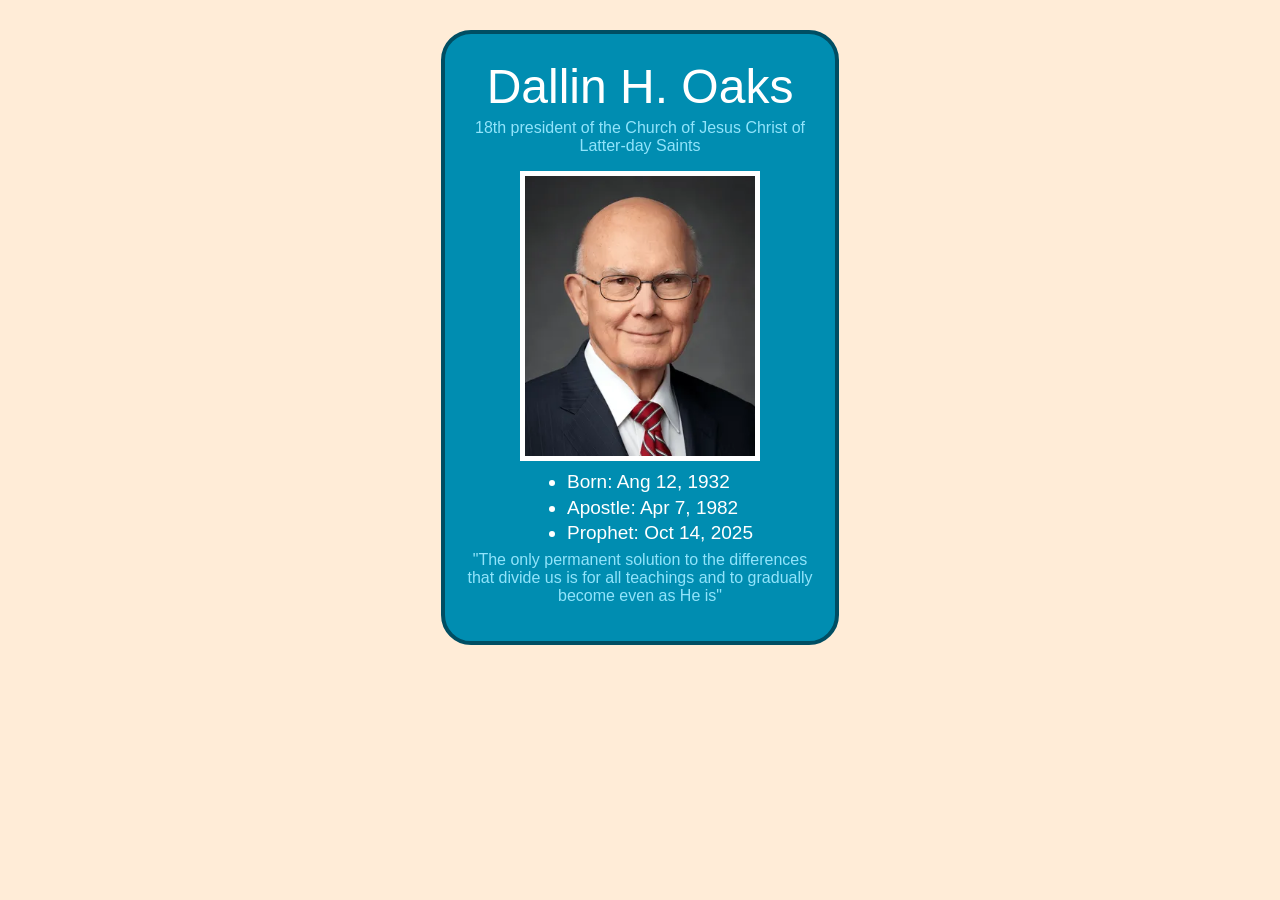
<file: ice/prophet_cards/prophet_cards/oaks.html>
<!DOCTYPE html>
<html lang="en">
<head>
    <meta charset="UTF-8">
    <meta name="viewport" content="width=device-width, initial-scale=1.0">
    <title>Dallin H. Oaks</title>
    <style>

        body{
            background: #FFECD7;
            display: flex;
            justify-content: center;
            margin: 0;
            padding: 30px 0;
            font-family: Helvetica, sans-serif;
        }

        h1 {
            font-size: 3em;
            color: #FFFFFF;
            font-weight: normal;
            text-align: center;
            font-family: Helvetica, sans-serif;
            margin: 5px 0;
        }

        h1, p{
            text-align: center;
            font-family: Helvetica, sans-serif;
        }

        p {
            color: #91E4FB;
            margin-top: 5px;
        }

        #quote {
            color: #FFD783;
            font-family: "Brush Script MT", cursive;
            font-style: italic;
            font-weight: bold;
            text-align: left;
            line-height: 1.5;
            margin: 35px 15px 5px;
        }

        #card {
            background-color: #008DB1;
            border: 4px solid #004E63;
            border-radius: 30px;
            width: 350px;
            padding: 20px;
            text-align: center;
        }

        img {
            width: 230px;
            height: 280px;
            object-fit: cover;
            border: 5px solid #FFFFFF;
            display: block;
            margin: 0 auto;
        }

        ul {
            color: #FFFFFF;
            font-family: Helvetica, sans-serif;
            font-size: 19px;
            text-align: left;
            display: inline-block;
            margin: 8px auto 0;
            line-height: 1.35;
        }
    </style>
</head>

<body>
    <div id="card">
        <h1>Dallin H. Oaks</h1>
     <p>18th president of the Church of Jesus Christ of Latter-day Saints</p>
     <img src="images/oaks.webp" alt="Portrait of Dallin H Oaks"></img>
     <ul>
        <li>Born: Ang 12, 1932</li>
        <li>Apostle: Apr 7, 1982</li>
        <li>Prophet: Oct 14, 2025</li>
     </ul>
     <p>"The only permanent solution to the differences that divide us is for all teachings and to gradually become even as He is"</p>

    </div>
        
   
</body>
</html>
</file>
<file: styles/style.css>
* {
    box-sizing: border-box;
}

body {
    margin: 0;
    background-color: #f5f5f5;
    color: #111;
    font-family: "Roboto", sans-serif;
}

#content {
    max-width: 700px;
    min-height: 100vh;
    margin: 0 auto;
    padding: 20px 25px;
    background-color: white;
    box-shadow: 0 0 8px #ccc;
}

/* Header */
header {
    border: 5px solid black;
}

.top {
    display: flex;
    align-items: center;
    justify-content: space-around;
    padding: 10px;
    text-align: center;
    border-bottom: 5px solid black;
}

.name h1 {
    margin: 0 0 8px;
    font-size: 32px;
}

.name p {
    margin: 0;
    font-size: 23px;
    font-weight: bold;
}

.top img {
    width: 135px;
    height: 100px;
    border: 2px solid black;
    object-fit: cover;
}

/* Navigation */
nav {
    display: flex;
    justify-content: space-around;
    flex-wrap: wrap;
    gap: 10px;
    padding: 18px 5px;
}

nav a {
    color: black;
    font-size: 22px;
    text-decoration: none;
}

/* About Me */
h2 {
    font-size: 25px;
}

#about p {
    min-height: 75px;
    padding: 12px;
    border: 2px solid black;
    line-height: 1.6;
}

/* Two-column layout */
.two-columns {
    display: grid;
    grid-template-columns: 1fr 1fr;
    gap: 10px;
    margin-top: 12px;
}

.two-columns section {
    min-height: 100px;
    padding: 10px;
}

/* WWR */
.wwr {
    color: #287b68;
    border: 2px solid #287b68;
    background-color: #e8f3ef;
}

.wwr h2,
.wwr a {
    color: #287b68;
}

/* ICE */
.ice {
    color: #c03932;
    border: 2px solid #c03932;
    background-color: #f9eaea;
}

.ice h2,
.ice a {
    color: #c03932;
}

/* Learning Goal */
.learning {
    color: #3986ce;
    border: 2px solid #3986ce;
    background-color: #edf4fc;
}

.learning h2 {
    color: #3986ce;
}

/* Contact Information */
.contact-info {
    color: #8cbd50;
    border: 2px solid #8cbd50;
    background-color: #f1f7e9;
}

.contact-info h2 {
    color: #8cbd50;
}

/* Contact Form */
.contact-form {
    margin-top: 10px;
}

form {
    padding: 10px;
    border: 2px solid black;
}

form label {
    display: block;
    margin-top: 8px;
}

form input,
form textarea {
    width: 100%;
    padding: 7px;
    margin-top: 4px;
}

form textarea {
    height: 60px;
}

form button {
    margin-top: 10px;
    padding: 8px 18px;
    background-color: #245580;
    color: white;
    border: none;
}

/* Footer */
footer {
    margin-top: 14px;
    padding: 10px;
    border: 2px solid #245580;
    color: #245580;
    text-align: center;
}

footer p {
    margin: 4px;
    font-weight: bold;
}

/* Mobile Screen */
@media screen and (max-width: 550px) {
    #content {
        padding: 12px;
    }

    .name h1 {
        font-size: 24px;
    }

    .name p {
        font-size: 17px;
    }

    .top img {
        width: 90px;
        height: 75px;
    }

    nav a {
        font-size: 17px;
    }

    .two-columns {
        grid-template-columns: 1fr;
    }
}
</file>
<file: images/wwr/styles/style.css>
#content {
    max-width: 1600px;
    margin: 0 auto;
}

body {
    background-color: #fcfbfb;
    font-family: Arial, Helvetica, sans-serif;
    font-size: 22px;
    margin: 0;
    padding: 0;
}

header {
    background-color: rgba(20, 30, 13, 0.7);
    display: grid;
    grid-template-columns: 150px auto;
}

h2 {
    margin: 0;
}

nav {
    display: flex;
    justify-content: space-around;
}

nav a {
    text-align: center;
    color: white;
    text-decoration: none;
    padding: 35px;
}

nav a:hover {
    background-color: #396e94;
    color: #ffffff;
}

#logo_link {
    padding-top: 5px;
    justify-self: center;
    align-self: center;
}

#hero {
    display: grid;
    grid-template-columns: 1fr 3fr 1fr;
    margin-top: -100px;
}

#hero-box {
    grid-column: 1/4;
    grid-row: 1/3;
    z-index: -1;
}

#hero-msg {
    grid-column: 2/3;
    grid-row: 1/2;
    margin-top: 100px;
}

#hero-msg h1,
#hero-msg h4 {
    text-align: center;
}

#hero-msg h4 {
    color: white;
}

.home-title {
    color: blue;
    font-family: "Rock Salt", "Bradley Hand", sans-serif;
    font-size: 2em;
    margin-top: 10px;
}

h4 {
    color: blue;
}

.button-box {
    text-align: center;
}

.book,
.join {
    background-color: #396e94;
    color: #ffffff;
    text-decoration: none;
    font-size: 18px;
    padding: 15px 30px;
    margin-top: 50px;
    border-radius: 5px;
}

.book:hover,
.join:hover {
    background-color: #d9c2a3;
    color: #396e94;
}

main section {
    text-align: center;
}

main section img {
    box-sizing: border-box;
}

/* HOME GRID */
.home-grid {
    display: grid;
    grid-template-columns: repeat(10, 1fr);
}

.rivers-card {
    grid-column: 2/4;
    grid-row: 2/3;
}

.camping-card {
    grid-column: 5/7;
    grid-row: 2/3;
}

.rapids-card {
    grid-column: 8/10;
    grid-row: 2/3;
}

#background {
    grid-column: 1/11;
    grid-row: 4/9;
}

.mountains {
    grid-column: 2/7;
    grid-row: 5/8;
}

.msg {
    grid-column: 6/10;
    grid-row: 6/7;
}

.card-img,
.mountains {
    width: 100%;
}

.rivers-card,
.camping-card,
.rapids-card {
    margin: 200px 0;
}

.card-img {
    border: 10px solid #d9c2a3;
    transition: transform .5s;
    box-shadow: 5px 5px 10px #6f7364;
}

.card-img:hover {
    opacity: .6;
    transform: scale(1.1);
}

#background {
    height: 725px;
    background-color: #d9c2a3;
}

.msg {
    background-color: #396e94;
    line-height: 1.5em;
    padding: 35px;
    box-shadow: 5px 5px 10px #6f7364;
}

.msg h2 {
    color: #ffffff;
    font-family: "Rock Salt", "Bradley Hand", sans-serif;
}

.msg p {
    color: #ffffff;
    font-size: 0.8em;
    padding-bottom: 15px;
}

.logo {
    width: 80px;
}

.icon {
    width: 80px;
    padding-top: 10px;
}

#hero-img {
    width: 100%;
}

.mountains {
    width: 100%;
    box-shadow: 5px 5px 10px #6f7364;
}

footer {
    background-color: #396e94;
    color: #ffffff;
    padding: 25px 50px;
    margin-top: 200px;
    display: flex;
    justify-content: space-around;
    align-items: center;
}

footer a {
    color: #ffffff;
    text-decoration: none;
}

footer a:hover {
    color: #d9c2a3;
}

footer p {
    font-size: 1.2em;
}

footer p a:hover {
    text-decoration: underline;
}

footer .social img {
    padding-top: 15px;
}

@media screen and (max-width: 900px) {
    #hero, .home-grid {
        display: block;
        height: auto;
    }

    nav, footer {
        flex-direction: column;
    }

    nav a {
        display: block;
        padding: 15px;
    }

    #hero {
        margin-top: 0;
    }

    #hero-msg {
        margin-top: 0;
    }

    #hero-msg h4 {
        display: none;
    }

    #hero-msg h1 {
        color: #6f7364;
    }

    .home-title {
        font-size: 25px;
    }

    .rivers-card, .camping-card, .rapids-card {
        margin: 50px auto;
        width: 60%;
    }

    #background {
        display: none;
    }

    .mountains, .msg {
        width: 80%;
        display: block;
        margin: 0 auto;
    }

    footer {
        margin-top: 25px;
    }
}
</file>
<file: ice/favorite_devo/styles/styles.css>
body {
  margin: 0;
  height: 100%;
  font-family: Arial, sans-serif;
  background: linear-gradient(to bottom, #d3d3d3, #001f3f);
  background-repeat: no-repeat; /* Just in case */
  background-attachment: fixed;
}

.container {
  text-align: center;
}

.header {
  padding: 20px 0;
}

.header-image {
  background-image: url('../images/icenter.png'); /* Replace with your image */
  background-repeat: no-repeat;
  background-position: center;
  height: 150px;
  display: flex;
  flex-direction: column;
  justify-content: center;
  color: white;

}

.header-image h1 {
  margin: 0;
  line-height: 0.9;
    font-size: 3.5em;
  font-weight: bold;
  text-shadow: 2px 2px 4px rgba(0, 0, 0, 0.7);
  background: #00000055;
}

.content-box {
  background-color: white;
  margin: 30px auto;
  width: 90%;
  max-width: 900px;
  padding: 40px;
  box-shadow: 5px 5px 0px black;
  min-height: 400px;

  display: flex;
  flex-direction: column;
  align-items: center;
  justify-content: center;
}

form {
  display: grid;
  grid-template-columns: 1fr 2fr;
  gap: 15px;
  margin-top: 25px;
}

input[type="submit"] {
  grid-column: 1 / 3;

}


table {
  border-collapse: collapse;
}

th, td {
  border: 1px solid black;
  padding: 15px;
}

tr:nth-child(even) {
  background-color: #42474d;
  color: white
}

/* Challenge: When the user hovers over a row, highlight the row/cell */
tr:hover {
  background-color: green;
  color: white;
}
</file>
<file: ice/positioning/positionstyles.css>
/* CSS - Name: "positionstyles.css" */
/* Activity 1 styles */
.content1 {
  display: grid;
  grid-template-columns: 1fr 1fr;
  justify-items: center;
  gap: 20px;
}
.red1 { 
  width: 100%; 
  height: 100px; 
  background-color: red;
  grid-column: 1 / 3; 

} 
.green1 {
  width: 200px; 
  height: 200px; 
  background-color: green; 

} 
.yellow1 {
  width: 200px; 
  height: 200px; 
  background-color: gold; 
} 
.blue1 {
  width: 100%; 
  height: 100px; 
  background-color: blue;
  grid-column: 1 / 3;
} 
/* Activity 2 styles */ 
.content2 {
  position: relative;
  height: 250px;
}
.red2 {
  width: 100px; 
  height: 100px; 
  background-color: red;
  position: absolute;
  top: 0;
  left: 0; 
} 
.green2 { 
  width: 100px; 
  height: 100px; 
  background-color: green;
  position: absolute;
  top: 50px;
  left: 50px; 
} 
.yellow2 {
  width: 100px; 
  height: 100px; 
  background-color: gold;
  position: absolute;
  top: 100px;
  left: 100px; 
} 
.blue2 {
  width: 100px; 
  height: 100px; 
  background-color: blue;
  position: absolute;
  top: 150px;
  left: 150px; 
} 
/* Activity 3 styles */ 
.content3 {
  display: grid;
  grid-template-columns: 2fr 1fr 2fr;
  grid-template-rows: 80px 180px 80px;
  width: 100%
}
.red3 {
   background-color: red;
   grid-column: 1 / -1;
} 
.green3 {
   background-color: green;
   grid-column: 1;
} 
.yellow3 {
  background-color: gold;
  grid-column: 3; 
} 
.blue3 {
   background-color: blue;
   grid-column: 1 / -1; 
} 
/* Activity 4 styles */ 
.content4 {
  display: grid;
  grid-template-columns: 1fr 1fr;
  grid-template-rows: 1fr 1fr 1fr;
  width: 400px;
  height: 300px;
}
.red4 {
  background-color: red;
  grid-column: 1;
  grid-row: 1 / -1; 
} 
.green4 { 
  background-color: green;
  grid-column: 2;
  grid-row: 1;
} 
.yellow4 { 
  background-color: gold;
  grid-column: 2;
  grid-row: 2;
} 
.blue4 { 
  background-color: blue;
  grid-column: 2;
  grid-row: 3;
} 
/* Activity 5 styles */ 
.content5 {
  /* This is the parent of the activity 5 boxes. */
  width: 100%;
  overflow: auto;
}
.red5 { 
  width: 100%; 
  height: 60px; 
  background-color: red; 
} 
.green5 { 
  width: 120px; 
  height: 120px; 
  background-color: green;
  float: left;
  margin-right: 15px;

} 
.yellow5 { 
  background-color: gold
} 
.blue5 {
  width: 100%; 
  height: 30px; 
  background-color: blue;
  clear: both; 
} 
/* Activity 6 styles */ 
.content6 {
  position: relative;
  width: 500px;
  height: 400px;
}
.red6 {
  width: 210px; 
  height: 110px; 
  background-color: red;
  position: absolute;
  top: 20px;
  left: 40px;
  z-index: 1; 
} 
.green6 {
  width: 120px; 
  height: 120px; 
  background-color: green;
  position: absolute;
  top: 220px;
  left: 25px;
  z-index: 3;
}

.blue6 {
  width: 200px; 
  height: 200px; 
  background-color: blue;
  position: absolute;
  top: 70px;
  left: 90px;
  z-index: 2; 
}

.yellow6 {
  width: 130px; 
  height: 300px; 
  background-color: gold;
  position: absolute;
  top: 100px;
  left: 255px;
  z-index: 4; 
} 



/* Do not make any changes below here */
.activity {
  width: 70%; 
  margin: 20px auto; 
  font-family: Arial, sans-serif; 
  border: 1px solid black; 
  padding: 10px; 
  clear:both; 
  overflow: auto;
} 

.hint {
  border: 1px solid grey;
  background: #e0e0e0;
  padding: .5em;
  position: relative;
  margin: 1em 0;
}
.hint h3 {
  margin: 0;
}
.hint:hover {
  background: #d0d0d0;
}
.hint > div {
  display: none;
}

.hint input[type=checkbox] {
  position: absolute;
  width: 100%;
  height: 100%;
  opacity: 0;
  z-index: 1;
  cursor: pointer;
}

.hint input[type=checkbox]:checked ~ div {
  display: block;
}

.hint i {
  position: absolute;
  transform: translate(-6px, 0);
  margin-top: 16px;
  right: 10px;
  top: -3px;
}
.hint i:before, .hint i:after {
  content: "";
  position: absolute;
  background-color: black;
  width: 3px;
  height: 9px;
}
.hint i:before {
  transform: translate(2px, 0) rotate(45deg);
}
.hint i:after {
  transform: translate(-2px, 0) rotate(-45deg);
}

.hint input[type=checkbox]:checked ~ i:before {
  transform: translate(-2px, 0) rotate(45deg);
}
.hint input[type=checkbox]:checked ~ i:after {
  transform: translate(2px, 0) rotate(-45deg);
}
.hint a {
  position: relative;
  z-index: 1;
}
</file>
